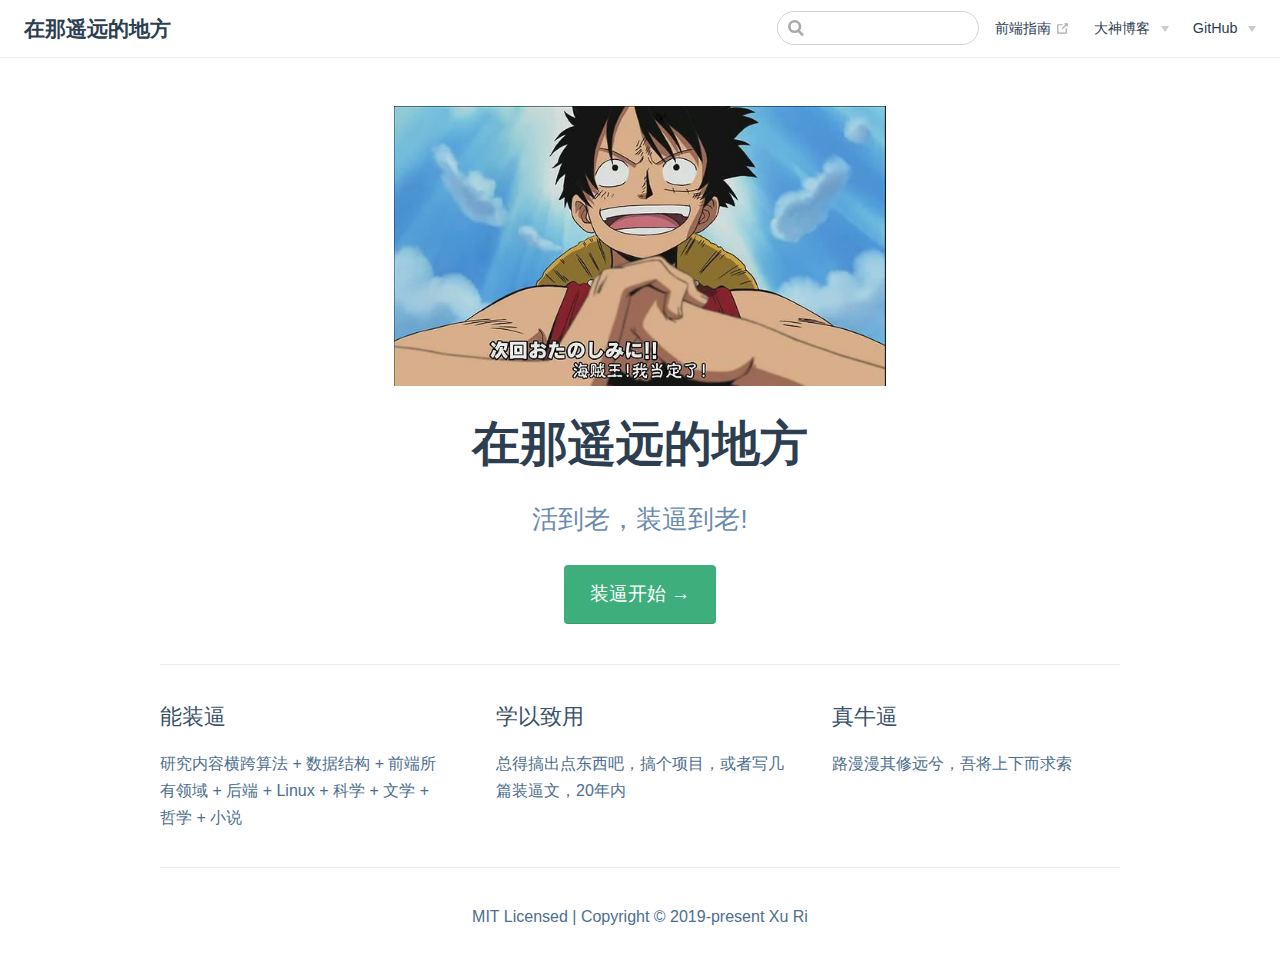
<file: index.html>
<!DOCTYPE html>
<html lang="en-US">
  <head>
    <meta charset="utf-8">
    <meta name="viewport" content="width=device-width,initial-scale=1">
    <title>在那遥远的地方</title>
    <meta name="generator" content="VuePress 1.5.4">
    <link rel="icon" href="/favicon.ico">
    <meta name="description" content="活到老，装逼到老!">
    <link rel="preload" href="/assets/css/0.styles.1087e3c5.css" as="style"><link rel="preload" href="/assets/js/app.21f1ab25.js" as="script"><link rel="preload" href="/assets/js/2.82f7e66c.js" as="script"><link rel="preload" href="/assets/js/5.523ab0cb.js" as="script"><link rel="prefetch" href="/assets/js/3.786621ea.js"><link rel="prefetch" href="/assets/js/4.d6989158.js"><link rel="prefetch" href="/assets/js/6.a55482f4.js"><link rel="prefetch" href="/assets/js/7.4b77c97a.js"><link rel="prefetch" href="/assets/js/8.355d37fe.js">
    <link rel="stylesheet" href="/assets/css/0.styles.1087e3c5.css">
  </head>
  <body>
    <div id="app" data-server-rendered="true"><div class="theme-container no-sidebar"><header class="navbar"><div class="sidebar-button"><svg xmlns="http://www.w3.org/2000/svg" aria-hidden="true" role="img" viewBox="0 0 448 512" class="icon"><path fill="currentColor" d="M436 124H12c-6.627 0-12-5.373-12-12V80c0-6.627 5.373-12 12-12h424c6.627 0 12 5.373 12 12v32c0 6.627-5.373 12-12 12zm0 160H12c-6.627 0-12-5.373-12-12v-32c0-6.627 5.373-12 12-12h424c6.627 0 12 5.373 12 12v32c0 6.627-5.373 12-12 12zm0 160H12c-6.627 0-12-5.373-12-12v-32c0-6.627 5.373-12 12-12h424c6.627 0 12 5.373 12 12v32c0 6.627-5.373 12-12 12z"></path></svg></div> <a href="/" aria-current="page" class="home-link router-link-exact-active router-link-active"><!----> <span class="site-name">在那遥远的地方</span></a> <div class="links"><div class="search-box"><input aria-label="Search" autocomplete="off" spellcheck="false" value=""> <!----></div> <nav class="nav-links can-hide"><div class="nav-item"><a href="https://github.com/icepy/Front-End-Develop-Guide" target="_blank" rel="noopener noreferrer" class="nav-link external">
  前端指南
  <svg xmlns="http://www.w3.org/2000/svg" aria-hidden="true" x="0px" y="0px" viewBox="0 0 100 100" width="15" height="15" class="icon outbound"><path fill="currentColor" d="M18.8,85.1h56l0,0c2.2,0,4-1.8,4-4v-32h-8v28h-48v-48h28v-8h-32l0,0c-2.2,0-4,1.8-4,4v56C14.8,83.3,16.6,85.1,18.8,85.1z"></path> <polygon fill="currentColor" points="45.7,48.7 51.3,54.3 77.2,28.5 77.2,37.2 85.2,37.2 85.2,14.9 62.8,14.9 62.8,22.9 71.5,22.9"></polygon></svg></a></div><div class="nav-item"><div class="dropdown-wrapper"><button type="button" aria-label="大神博客" class="dropdown-title"><span class="title">大神博客</span> <span class="arrow down"></span></button> <button type="button" aria-label="大神博客" class="mobile-dropdown-title"><span class="title">大神博客</span> <span class="arrow right"></span></button> <ul class="nav-dropdown" style="display:none;"><li class="dropdown-item"><!----> <a href="https://www.cnblogs.com/zhishaofei" target="_blank" rel="noopener noreferrer" class="nav-link external">
  飞哥
  <svg xmlns="http://www.w3.org/2000/svg" aria-hidden="true" x="0px" y="0px" viewBox="0 0 100 100" width="15" height="15" class="icon outbound"><path fill="currentColor" d="M18.8,85.1h56l0,0c2.2,0,4-1.8,4-4v-32h-8v28h-48v-48h28v-8h-32l0,0c-2.2,0-4,1.8-4,4v56C14.8,83.3,16.6,85.1,18.8,85.1z"></path> <polygon fill="currentColor" points="45.7,48.7 51.3,54.3 77.2,28.5 77.2,37.2 85.2,37.2 85.2,14.9 62.8,14.9 62.8,22.9 71.5,22.9"></polygon></svg></a></li><li class="dropdown-item"><!----> <a href="https://wangzongxu.github.io/" target="_blank" rel="noopener noreferrer" class="nav-link external">
  大师
  <svg xmlns="http://www.w3.org/2000/svg" aria-hidden="true" x="0px" y="0px" viewBox="0 0 100 100" width="15" height="15" class="icon outbound"><path fill="currentColor" d="M18.8,85.1h56l0,0c2.2,0,4-1.8,4-4v-32h-8v28h-48v-48h28v-8h-32l0,0c-2.2,0-4,1.8-4,4v56C14.8,83.3,16.6,85.1,18.8,85.1z"></path> <polygon fill="currentColor" points="45.7,48.7 51.3,54.3 77.2,28.5 77.2,37.2 85.2,37.2 85.2,14.9 62.8,14.9 62.8,22.9 71.5,22.9"></polygon></svg></a></li></ul></div></div><div class="nav-item"><div class="dropdown-wrapper"><button type="button" aria-label="GitHub" class="dropdown-title"><span class="title">GitHub</span> <span class="arrow down"></span></button> <button type="button" aria-label="GitHub" class="mobile-dropdown-title"><span class="title">GitHub</span> <span class="arrow right"></span></button> <ul class="nav-dropdown" style="display:none;"><li class="dropdown-item"><!----> <a href="https://github.com/arrtiy" target="_blank" rel="noopener noreferrer" class="nav-link external">
  GitHub地址
  <svg xmlns="http://www.w3.org/2000/svg" aria-hidden="true" x="0px" y="0px" viewBox="0 0 100 100" width="15" height="15" class="icon outbound"><path fill="currentColor" d="M18.8,85.1h56l0,0c2.2,0,4-1.8,4-4v-32h-8v28h-48v-48h28v-8h-32l0,0c-2.2,0-4,1.8-4,4v56C14.8,83.3,16.6,85.1,18.8,85.1z"></path> <polygon fill="currentColor" points="45.7,48.7 51.3,54.3 77.2,28.5 77.2,37.2 85.2,37.2 85.2,14.9 62.8,14.9 62.8,22.9 71.5,22.9"></polygon></svg></a></li><li class="dropdown-item"><!----> <a href="https://github.com/trekhleb/javascript-algorithms/blob/master/README.zh-CN.md" target="_blank" rel="noopener noreferrer" class="nav-link external">
  算法研究
  <svg xmlns="http://www.w3.org/2000/svg" aria-hidden="true" x="0px" y="0px" viewBox="0 0 100 100" width="15" height="15" class="icon outbound"><path fill="currentColor" d="M18.8,85.1h56l0,0c2.2,0,4-1.8,4-4v-32h-8v28h-48v-48h28v-8h-32l0,0c-2.2,0-4,1.8-4,4v56C14.8,83.3,16.6,85.1,18.8,85.1z"></path> <polygon fill="currentColor" points="45.7,48.7 51.3,54.3 77.2,28.5 77.2,37.2 85.2,37.2 85.2,14.9 62.8,14.9 62.8,22.9 71.5,22.9"></polygon></svg></a></li></ul></div></div> <!----></nav></div></header> <div class="sidebar-mask"></div> <aside class="sidebar"><nav class="nav-links"><div class="nav-item"><a href="https://github.com/icepy/Front-End-Develop-Guide" target="_blank" rel="noopener noreferrer" class="nav-link external">
  前端指南
  <svg xmlns="http://www.w3.org/2000/svg" aria-hidden="true" x="0px" y="0px" viewBox="0 0 100 100" width="15" height="15" class="icon outbound"><path fill="currentColor" d="M18.8,85.1h56l0,0c2.2,0,4-1.8,4-4v-32h-8v28h-48v-48h28v-8h-32l0,0c-2.2,0-4,1.8-4,4v56C14.8,83.3,16.6,85.1,18.8,85.1z"></path> <polygon fill="currentColor" points="45.7,48.7 51.3,54.3 77.2,28.5 77.2,37.2 85.2,37.2 85.2,14.9 62.8,14.9 62.8,22.9 71.5,22.9"></polygon></svg></a></div><div class="nav-item"><div class="dropdown-wrapper"><button type="button" aria-label="大神博客" class="dropdown-title"><span class="title">大神博客</span> <span class="arrow down"></span></button> <button type="button" aria-label="大神博客" class="mobile-dropdown-title"><span class="title">大神博客</span> <span class="arrow right"></span></button> <ul class="nav-dropdown" style="display:none;"><li class="dropdown-item"><!----> <a href="https://www.cnblogs.com/zhishaofei" target="_blank" rel="noopener noreferrer" class="nav-link external">
  飞哥
  <svg xmlns="http://www.w3.org/2000/svg" aria-hidden="true" x="0px" y="0px" viewBox="0 0 100 100" width="15" height="15" class="icon outbound"><path fill="currentColor" d="M18.8,85.1h56l0,0c2.2,0,4-1.8,4-4v-32h-8v28h-48v-48h28v-8h-32l0,0c-2.2,0-4,1.8-4,4v56C14.8,83.3,16.6,85.1,18.8,85.1z"></path> <polygon fill="currentColor" points="45.7,48.7 51.3,54.3 77.2,28.5 77.2,37.2 85.2,37.2 85.2,14.9 62.8,14.9 62.8,22.9 71.5,22.9"></polygon></svg></a></li><li class="dropdown-item"><!----> <a href="https://wangzongxu.github.io/" target="_blank" rel="noopener noreferrer" class="nav-link external">
  大师
  <svg xmlns="http://www.w3.org/2000/svg" aria-hidden="true" x="0px" y="0px" viewBox="0 0 100 100" width="15" height="15" class="icon outbound"><path fill="currentColor" d="M18.8,85.1h56l0,0c2.2,0,4-1.8,4-4v-32h-8v28h-48v-48h28v-8h-32l0,0c-2.2,0-4,1.8-4,4v56C14.8,83.3,16.6,85.1,18.8,85.1z"></path> <polygon fill="currentColor" points="45.7,48.7 51.3,54.3 77.2,28.5 77.2,37.2 85.2,37.2 85.2,14.9 62.8,14.9 62.8,22.9 71.5,22.9"></polygon></svg></a></li></ul></div></div><div class="nav-item"><div class="dropdown-wrapper"><button type="button" aria-label="GitHub" class="dropdown-title"><span class="title">GitHub</span> <span class="arrow down"></span></button> <button type="button" aria-label="GitHub" class="mobile-dropdown-title"><span class="title">GitHub</span> <span class="arrow right"></span></button> <ul class="nav-dropdown" style="display:none;"><li class="dropdown-item"><!----> <a href="https://github.com/arrtiy" target="_blank" rel="noopener noreferrer" class="nav-link external">
  GitHub地址
  <svg xmlns="http://www.w3.org/2000/svg" aria-hidden="true" x="0px" y="0px" viewBox="0 0 100 100" width="15" height="15" class="icon outbound"><path fill="currentColor" d="M18.8,85.1h56l0,0c2.2,0,4-1.8,4-4v-32h-8v28h-48v-48h28v-8h-32l0,0c-2.2,0-4,1.8-4,4v56C14.8,83.3,16.6,85.1,18.8,85.1z"></path> <polygon fill="currentColor" points="45.7,48.7 51.3,54.3 77.2,28.5 77.2,37.2 85.2,37.2 85.2,14.9 62.8,14.9 62.8,22.9 71.5,22.9"></polygon></svg></a></li><li class="dropdown-item"><!----> <a href="https://github.com/trekhleb/javascript-algorithms/blob/master/README.zh-CN.md" target="_blank" rel="noopener noreferrer" class="nav-link external">
  算法研究
  <svg xmlns="http://www.w3.org/2000/svg" aria-hidden="true" x="0px" y="0px" viewBox="0 0 100 100" width="15" height="15" class="icon outbound"><path fill="currentColor" d="M18.8,85.1h56l0,0c2.2,0,4-1.8,4-4v-32h-8v28h-48v-48h28v-8h-32l0,0c-2.2,0-4,1.8-4,4v56C14.8,83.3,16.6,85.1,18.8,85.1z"></path> <polygon fill="currentColor" points="45.7,48.7 51.3,54.3 77.2,28.5 77.2,37.2 85.2,37.2 85.2,14.9 62.8,14.9 62.8,22.9 71.5,22.9"></polygon></svg></a></li></ul></div></div> <!----></nav>  <ul class="sidebar-links"><li><a href="/" aria-current="page" class="active sidebar-link">首页</a></li><li><a href="/blog/f1.html" class="sidebar-link">T1</a></li><li><a href="/blog/f2.html" class="sidebar-link">T2</a></li></ul> </aside> <main aria-labelledby="main-title" class="home"><header class="hero"><img src="/logo.jpg" alt="hero"> <h1 id="main-title">
      在那遥远的地方
    </h1> <p class="description">
      活到老，装逼到老!
    </p> <p class="action"><a href="/blog/f1.html" class="nav-link action-button">
  装逼开始 →
</a></p></header> <div class="features"><div class="feature"><h2>能装逼</h2> <p>研究内容横跨算法 + 数据结构 + 前端所有领域 + 后端 + Linux + 科学 + 文学 + 哲学 + 小说</p></div><div class="feature"><h2>学以致用</h2> <p>总得搞出点东西吧，搞个项目，或者写几篇装逼文，20年内</p></div><div class="feature"><h2>真牛逼</h2> <p>路漫漫其修远兮，吾将上下而求索</p></div></div> <div class="theme-default-content custom content__default"></div> <div class="footer">
    MIT Licensed | Copyright © 2019-present Xu Ri
  </div></main></div><div class="global-ui"></div></div>
    <script src="/assets/js/app.21f1ab25.js" defer></script><script src="/assets/js/2.82f7e66c.js" defer></script><script src="/assets/js/5.523ab0cb.js" defer></script>
  </body>
</html>
</file>
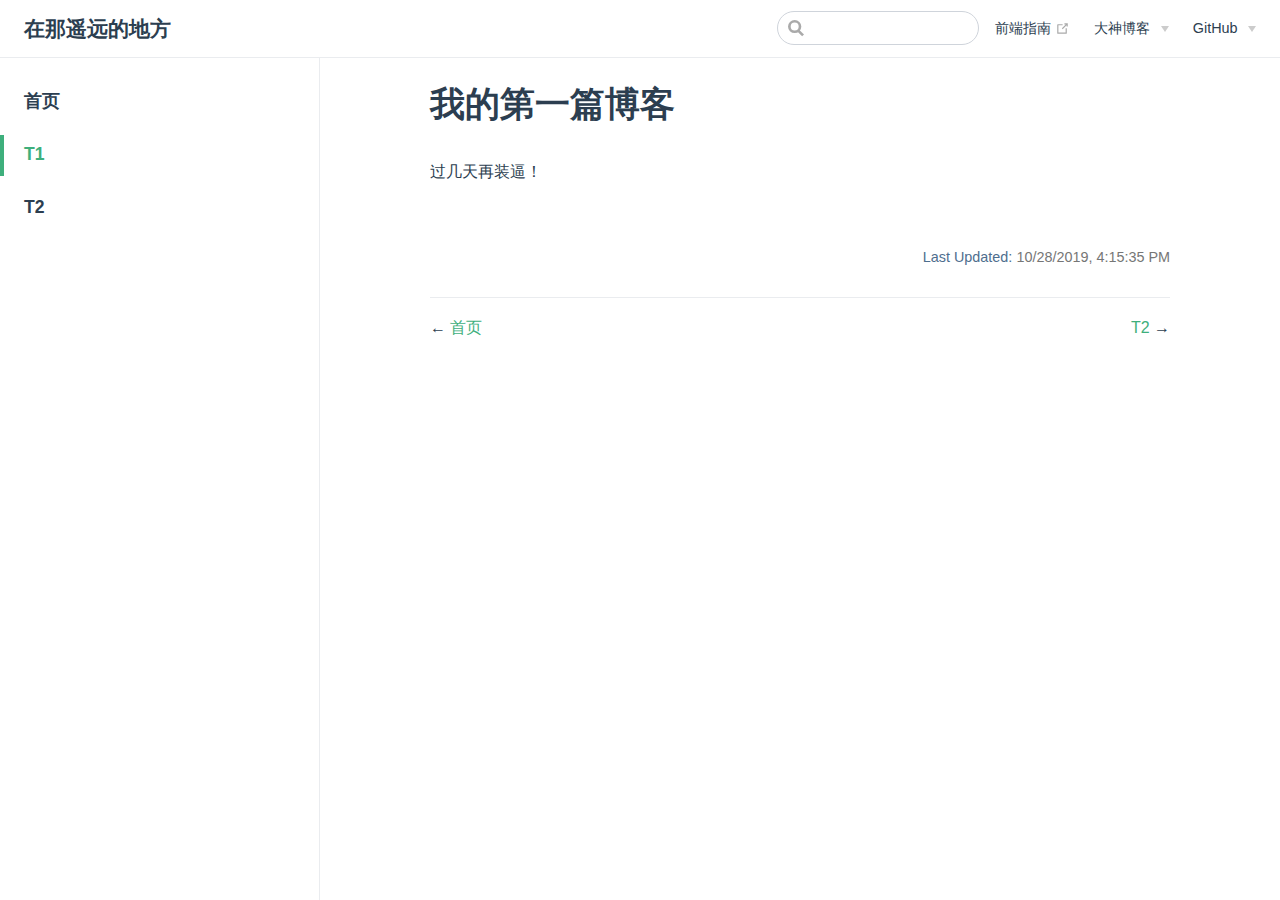
<file: blog/f1.html>
<!DOCTYPE html>
<html lang="en-US">
  <head>
    <meta charset="utf-8">
    <meta name="viewport" content="width=device-width,initial-scale=1">
    <title>我的第一篇博客 | 在那遥远的地方</title>
    <meta name="generator" content="VuePress 1.5.4">
    <link rel="icon" href="/favicon.ico">
    <meta name="description" content="活到老，装逼到老!">
    <link rel="preload" href="/assets/css/0.styles.1087e3c5.css" as="style"><link rel="preload" href="/assets/js/app.21f1ab25.js" as="script"><link rel="preload" href="/assets/js/2.82f7e66c.js" as="script"><link rel="preload" href="/assets/js/6.a55482f4.js" as="script"><link rel="prefetch" href="/assets/js/3.786621ea.js"><link rel="prefetch" href="/assets/js/4.d6989158.js"><link rel="prefetch" href="/assets/js/5.523ab0cb.js"><link rel="prefetch" href="/assets/js/7.4b77c97a.js"><link rel="prefetch" href="/assets/js/8.355d37fe.js">
    <link rel="stylesheet" href="/assets/css/0.styles.1087e3c5.css">
  </head>
  <body>
    <div id="app" data-server-rendered="true"><div class="theme-container"><header class="navbar"><div class="sidebar-button"><svg xmlns="http://www.w3.org/2000/svg" aria-hidden="true" role="img" viewBox="0 0 448 512" class="icon"><path fill="currentColor" d="M436 124H12c-6.627 0-12-5.373-12-12V80c0-6.627 5.373-12 12-12h424c6.627 0 12 5.373 12 12v32c0 6.627-5.373 12-12 12zm0 160H12c-6.627 0-12-5.373-12-12v-32c0-6.627 5.373-12 12-12h424c6.627 0 12 5.373 12 12v32c0 6.627-5.373 12-12 12zm0 160H12c-6.627 0-12-5.373-12-12v-32c0-6.627 5.373-12 12-12h424c6.627 0 12 5.373 12 12v32c0 6.627-5.373 12-12 12z"></path></svg></div> <a href="/" class="home-link router-link-active"><!----> <span class="site-name">在那遥远的地方</span></a> <div class="links"><div class="search-box"><input aria-label="Search" autocomplete="off" spellcheck="false" value=""> <!----></div> <nav class="nav-links can-hide"><div class="nav-item"><a href="https://github.com/icepy/Front-End-Develop-Guide" target="_blank" rel="noopener noreferrer" class="nav-link external">
  前端指南
  <svg xmlns="http://www.w3.org/2000/svg" aria-hidden="true" x="0px" y="0px" viewBox="0 0 100 100" width="15" height="15" class="icon outbound"><path fill="currentColor" d="M18.8,85.1h56l0,0c2.2,0,4-1.8,4-4v-32h-8v28h-48v-48h28v-8h-32l0,0c-2.2,0-4,1.8-4,4v56C14.8,83.3,16.6,85.1,18.8,85.1z"></path> <polygon fill="currentColor" points="45.7,48.7 51.3,54.3 77.2,28.5 77.2,37.2 85.2,37.2 85.2,14.9 62.8,14.9 62.8,22.9 71.5,22.9"></polygon></svg></a></div><div class="nav-item"><div class="dropdown-wrapper"><button type="button" aria-label="大神博客" class="dropdown-title"><span class="title">大神博客</span> <span class="arrow down"></span></button> <button type="button" aria-label="大神博客" class="mobile-dropdown-title"><span class="title">大神博客</span> <span class="arrow right"></span></button> <ul class="nav-dropdown" style="display:none;"><li class="dropdown-item"><!----> <a href="https://www.cnblogs.com/zhishaofei" target="_blank" rel="noopener noreferrer" class="nav-link external">
  飞哥
  <svg xmlns="http://www.w3.org/2000/svg" aria-hidden="true" x="0px" y="0px" viewBox="0 0 100 100" width="15" height="15" class="icon outbound"><path fill="currentColor" d="M18.8,85.1h56l0,0c2.2,0,4-1.8,4-4v-32h-8v28h-48v-48h28v-8h-32l0,0c-2.2,0-4,1.8-4,4v56C14.8,83.3,16.6,85.1,18.8,85.1z"></path> <polygon fill="currentColor" points="45.7,48.7 51.3,54.3 77.2,28.5 77.2,37.2 85.2,37.2 85.2,14.9 62.8,14.9 62.8,22.9 71.5,22.9"></polygon></svg></a></li><li class="dropdown-item"><!----> <a href="https://wangzongxu.github.io/" target="_blank" rel="noopener noreferrer" class="nav-link external">
  大师
  <svg xmlns="http://www.w3.org/2000/svg" aria-hidden="true" x="0px" y="0px" viewBox="0 0 100 100" width="15" height="15" class="icon outbound"><path fill="currentColor" d="M18.8,85.1h56l0,0c2.2,0,4-1.8,4-4v-32h-8v28h-48v-48h28v-8h-32l0,0c-2.2,0-4,1.8-4,4v56C14.8,83.3,16.6,85.1,18.8,85.1z"></path> <polygon fill="currentColor" points="45.7,48.7 51.3,54.3 77.2,28.5 77.2,37.2 85.2,37.2 85.2,14.9 62.8,14.9 62.8,22.9 71.5,22.9"></polygon></svg></a></li></ul></div></div><div class="nav-item"><div class="dropdown-wrapper"><button type="button" aria-label="GitHub" class="dropdown-title"><span class="title">GitHub</span> <span class="arrow down"></span></button> <button type="button" aria-label="GitHub" class="mobile-dropdown-title"><span class="title">GitHub</span> <span class="arrow right"></span></button> <ul class="nav-dropdown" style="display:none;"><li class="dropdown-item"><!----> <a href="https://github.com/arrtiy" target="_blank" rel="noopener noreferrer" class="nav-link external">
  GitHub地址
  <svg xmlns="http://www.w3.org/2000/svg" aria-hidden="true" x="0px" y="0px" viewBox="0 0 100 100" width="15" height="15" class="icon outbound"><path fill="currentColor" d="M18.8,85.1h56l0,0c2.2,0,4-1.8,4-4v-32h-8v28h-48v-48h28v-8h-32l0,0c-2.2,0-4,1.8-4,4v56C14.8,83.3,16.6,85.1,18.8,85.1z"></path> <polygon fill="currentColor" points="45.7,48.7 51.3,54.3 77.2,28.5 77.2,37.2 85.2,37.2 85.2,14.9 62.8,14.9 62.8,22.9 71.5,22.9"></polygon></svg></a></li><li class="dropdown-item"><!----> <a href="https://github.com/trekhleb/javascript-algorithms/blob/master/README.zh-CN.md" target="_blank" rel="noopener noreferrer" class="nav-link external">
  算法研究
  <svg xmlns="http://www.w3.org/2000/svg" aria-hidden="true" x="0px" y="0px" viewBox="0 0 100 100" width="15" height="15" class="icon outbound"><path fill="currentColor" d="M18.8,85.1h56l0,0c2.2,0,4-1.8,4-4v-32h-8v28h-48v-48h28v-8h-32l0,0c-2.2,0-4,1.8-4,4v56C14.8,83.3,16.6,85.1,18.8,85.1z"></path> <polygon fill="currentColor" points="45.7,48.7 51.3,54.3 77.2,28.5 77.2,37.2 85.2,37.2 85.2,14.9 62.8,14.9 62.8,22.9 71.5,22.9"></polygon></svg></a></li></ul></div></div> <!----></nav></div></header> <div class="sidebar-mask"></div> <aside class="sidebar"><nav class="nav-links"><div class="nav-item"><a href="https://github.com/icepy/Front-End-Develop-Guide" target="_blank" rel="noopener noreferrer" class="nav-link external">
  前端指南
  <svg xmlns="http://www.w3.org/2000/svg" aria-hidden="true" x="0px" y="0px" viewBox="0 0 100 100" width="15" height="15" class="icon outbound"><path fill="currentColor" d="M18.8,85.1h56l0,0c2.2,0,4-1.8,4-4v-32h-8v28h-48v-48h28v-8h-32l0,0c-2.2,0-4,1.8-4,4v56C14.8,83.3,16.6,85.1,18.8,85.1z"></path> <polygon fill="currentColor" points="45.7,48.7 51.3,54.3 77.2,28.5 77.2,37.2 85.2,37.2 85.2,14.9 62.8,14.9 62.8,22.9 71.5,22.9"></polygon></svg></a></div><div class="nav-item"><div class="dropdown-wrapper"><button type="button" aria-label="大神博客" class="dropdown-title"><span class="title">大神博客</span> <span class="arrow down"></span></button> <button type="button" aria-label="大神博客" class="mobile-dropdown-title"><span class="title">大神博客</span> <span class="arrow right"></span></button> <ul class="nav-dropdown" style="display:none;"><li class="dropdown-item"><!----> <a href="https://www.cnblogs.com/zhishaofei" target="_blank" rel="noopener noreferrer" class="nav-link external">
  飞哥
  <svg xmlns="http://www.w3.org/2000/svg" aria-hidden="true" x="0px" y="0px" viewBox="0 0 100 100" width="15" height="15" class="icon outbound"><path fill="currentColor" d="M18.8,85.1h56l0,0c2.2,0,4-1.8,4-4v-32h-8v28h-48v-48h28v-8h-32l0,0c-2.2,0-4,1.8-4,4v56C14.8,83.3,16.6,85.1,18.8,85.1z"></path> <polygon fill="currentColor" points="45.7,48.7 51.3,54.3 77.2,28.5 77.2,37.2 85.2,37.2 85.2,14.9 62.8,14.9 62.8,22.9 71.5,22.9"></polygon></svg></a></li><li class="dropdown-item"><!----> <a href="https://wangzongxu.github.io/" target="_blank" rel="noopener noreferrer" class="nav-link external">
  大师
  <svg xmlns="http://www.w3.org/2000/svg" aria-hidden="true" x="0px" y="0px" viewBox="0 0 100 100" width="15" height="15" class="icon outbound"><path fill="currentColor" d="M18.8,85.1h56l0,0c2.2,0,4-1.8,4-4v-32h-8v28h-48v-48h28v-8h-32l0,0c-2.2,0-4,1.8-4,4v56C14.8,83.3,16.6,85.1,18.8,85.1z"></path> <polygon fill="currentColor" points="45.7,48.7 51.3,54.3 77.2,28.5 77.2,37.2 85.2,37.2 85.2,14.9 62.8,14.9 62.8,22.9 71.5,22.9"></polygon></svg></a></li></ul></div></div><div class="nav-item"><div class="dropdown-wrapper"><button type="button" aria-label="GitHub" class="dropdown-title"><span class="title">GitHub</span> <span class="arrow down"></span></button> <button type="button" aria-label="GitHub" class="mobile-dropdown-title"><span class="title">GitHub</span> <span class="arrow right"></span></button> <ul class="nav-dropdown" style="display:none;"><li class="dropdown-item"><!----> <a href="https://github.com/arrtiy" target="_blank" rel="noopener noreferrer" class="nav-link external">
  GitHub地址
  <svg xmlns="http://www.w3.org/2000/svg" aria-hidden="true" x="0px" y="0px" viewBox="0 0 100 100" width="15" height="15" class="icon outbound"><path fill="currentColor" d="M18.8,85.1h56l0,0c2.2,0,4-1.8,4-4v-32h-8v28h-48v-48h28v-8h-32l0,0c-2.2,0-4,1.8-4,4v56C14.8,83.3,16.6,85.1,18.8,85.1z"></path> <polygon fill="currentColor" points="45.7,48.7 51.3,54.3 77.2,28.5 77.2,37.2 85.2,37.2 85.2,14.9 62.8,14.9 62.8,22.9 71.5,22.9"></polygon></svg></a></li><li class="dropdown-item"><!----> <a href="https://github.com/trekhleb/javascript-algorithms/blob/master/README.zh-CN.md" target="_blank" rel="noopener noreferrer" class="nav-link external">
  算法研究
  <svg xmlns="http://www.w3.org/2000/svg" aria-hidden="true" x="0px" y="0px" viewBox="0 0 100 100" width="15" height="15" class="icon outbound"><path fill="currentColor" d="M18.8,85.1h56l0,0c2.2,0,4-1.8,4-4v-32h-8v28h-48v-48h28v-8h-32l0,0c-2.2,0-4,1.8-4,4v56C14.8,83.3,16.6,85.1,18.8,85.1z"></path> <polygon fill="currentColor" points="45.7,48.7 51.3,54.3 77.2,28.5 77.2,37.2 85.2,37.2 85.2,14.9 62.8,14.9 62.8,22.9 71.5,22.9"></polygon></svg></a></li></ul></div></div> <!----></nav>  <ul class="sidebar-links"><li><a href="/" aria-current="page" class="sidebar-link">首页</a></li><li><a href="/blog/f1.html" aria-current="page" class="active sidebar-link">T1</a></li><li><a href="/blog/f2.html" class="sidebar-link">T2</a></li></ul> </aside> <main class="page"> <div class="theme-default-content content__default"><h1 id="我的第一篇博客"><a href="#我的第一篇博客" class="header-anchor">#</a> 我的第一篇博客</h1> <p>过几天再装逼！</p></div> <footer class="page-edit"><!----> <div class="last-updated"><span class="prefix">Last Updated:</span> <span class="time">10/28/2019, 4:15:35 PM</span></div></footer> <div class="page-nav"><p class="inner"><span class="prev">
      ←
      <a href="/" class="prev router-link-active">
        首页
      </a></span> <span class="next"><a href="/blog/f2.html">
        T2
      </a>
      →
    </span></p></div> </main></div><div class="global-ui"></div></div>
    <script src="/assets/js/app.21f1ab25.js" defer></script><script src="/assets/js/2.82f7e66c.js" defer></script><script src="/assets/js/6.a55482f4.js" defer></script>
  </body>
</html>
</file>
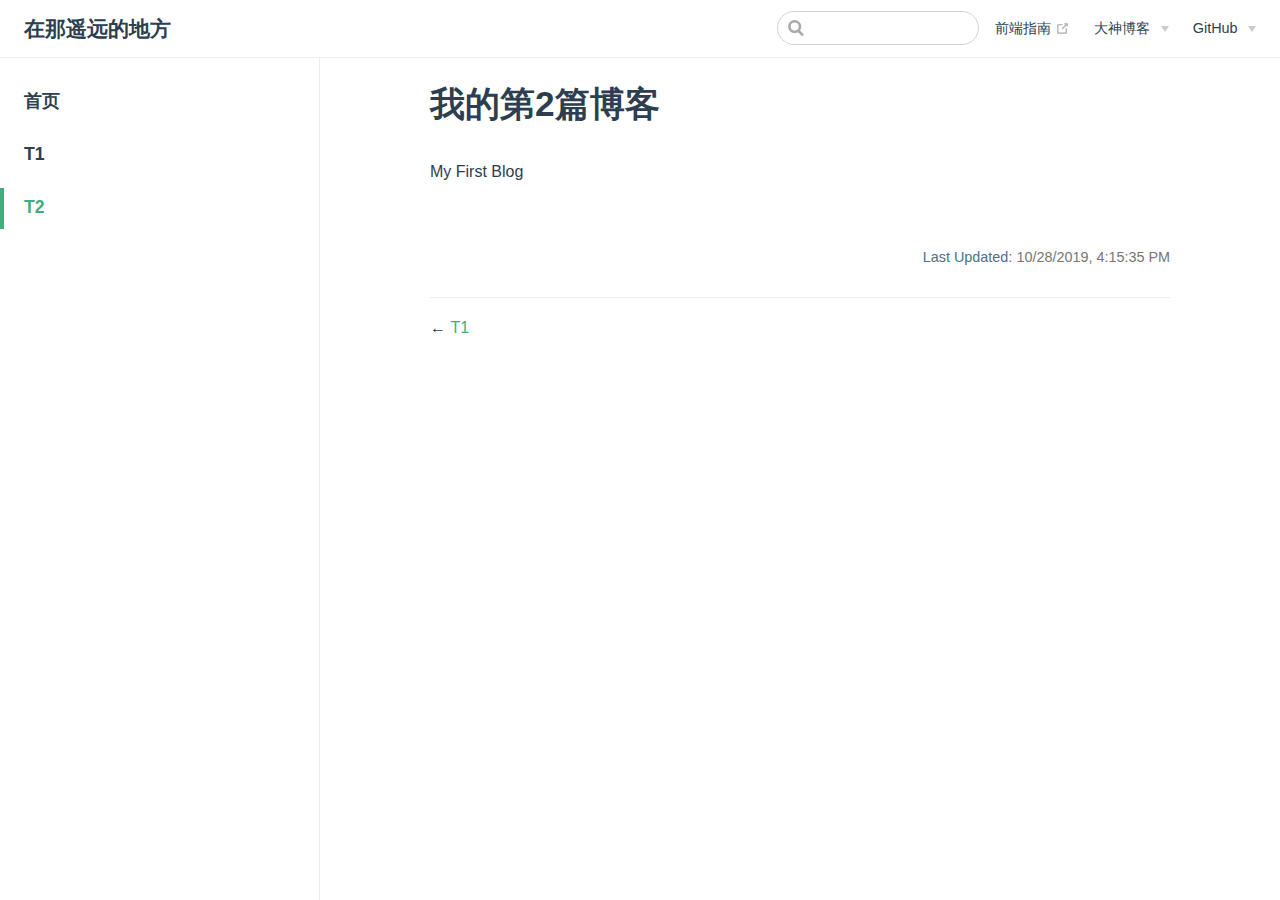
<file: blog/f2.html>
<!DOCTYPE html>
<html lang="en-US">
  <head>
    <meta charset="utf-8">
    <meta name="viewport" content="width=device-width,initial-scale=1">
    <title>我的第2篇博客 | 在那遥远的地方</title>
    <meta name="generator" content="VuePress 1.5.4">
    <link rel="icon" href="/favicon.ico">
    <meta name="description" content="活到老，装逼到老!">
    <link rel="preload" href="/assets/css/0.styles.1087e3c5.css" as="style"><link rel="preload" href="/assets/js/app.21f1ab25.js" as="script"><link rel="preload" href="/assets/js/2.82f7e66c.js" as="script"><link rel="preload" href="/assets/js/7.4b77c97a.js" as="script"><link rel="prefetch" href="/assets/js/3.786621ea.js"><link rel="prefetch" href="/assets/js/4.d6989158.js"><link rel="prefetch" href="/assets/js/5.523ab0cb.js"><link rel="prefetch" href="/assets/js/6.a55482f4.js"><link rel="prefetch" href="/assets/js/8.355d37fe.js">
    <link rel="stylesheet" href="/assets/css/0.styles.1087e3c5.css">
  </head>
  <body>
    <div id="app" data-server-rendered="true"><div class="theme-container"><header class="navbar"><div class="sidebar-button"><svg xmlns="http://www.w3.org/2000/svg" aria-hidden="true" role="img" viewBox="0 0 448 512" class="icon"><path fill="currentColor" d="M436 124H12c-6.627 0-12-5.373-12-12V80c0-6.627 5.373-12 12-12h424c6.627 0 12 5.373 12 12v32c0 6.627-5.373 12-12 12zm0 160H12c-6.627 0-12-5.373-12-12v-32c0-6.627 5.373-12 12-12h424c6.627 0 12 5.373 12 12v32c0 6.627-5.373 12-12 12zm0 160H12c-6.627 0-12-5.373-12-12v-32c0-6.627 5.373-12 12-12h424c6.627 0 12 5.373 12 12v32c0 6.627-5.373 12-12 12z"></path></svg></div> <a href="/" class="home-link router-link-active"><!----> <span class="site-name">在那遥远的地方</span></a> <div class="links"><div class="search-box"><input aria-label="Search" autocomplete="off" spellcheck="false" value=""> <!----></div> <nav class="nav-links can-hide"><div class="nav-item"><a href="https://github.com/icepy/Front-End-Develop-Guide" target="_blank" rel="noopener noreferrer" class="nav-link external">
  前端指南
  <svg xmlns="http://www.w3.org/2000/svg" aria-hidden="true" x="0px" y="0px" viewBox="0 0 100 100" width="15" height="15" class="icon outbound"><path fill="currentColor" d="M18.8,85.1h56l0,0c2.2,0,4-1.8,4-4v-32h-8v28h-48v-48h28v-8h-32l0,0c-2.2,0-4,1.8-4,4v56C14.8,83.3,16.6,85.1,18.8,85.1z"></path> <polygon fill="currentColor" points="45.7,48.7 51.3,54.3 77.2,28.5 77.2,37.2 85.2,37.2 85.2,14.9 62.8,14.9 62.8,22.9 71.5,22.9"></polygon></svg></a></div><div class="nav-item"><div class="dropdown-wrapper"><button type="button" aria-label="大神博客" class="dropdown-title"><span class="title">大神博客</span> <span class="arrow down"></span></button> <button type="button" aria-label="大神博客" class="mobile-dropdown-title"><span class="title">大神博客</span> <span class="arrow right"></span></button> <ul class="nav-dropdown" style="display:none;"><li class="dropdown-item"><!----> <a href="https://www.cnblogs.com/zhishaofei" target="_blank" rel="noopener noreferrer" class="nav-link external">
  飞哥
  <svg xmlns="http://www.w3.org/2000/svg" aria-hidden="true" x="0px" y="0px" viewBox="0 0 100 100" width="15" height="15" class="icon outbound"><path fill="currentColor" d="M18.8,85.1h56l0,0c2.2,0,4-1.8,4-4v-32h-8v28h-48v-48h28v-8h-32l0,0c-2.2,0-4,1.8-4,4v56C14.8,83.3,16.6,85.1,18.8,85.1z"></path> <polygon fill="currentColor" points="45.7,48.7 51.3,54.3 77.2,28.5 77.2,37.2 85.2,37.2 85.2,14.9 62.8,14.9 62.8,22.9 71.5,22.9"></polygon></svg></a></li><li class="dropdown-item"><!----> <a href="https://wangzongxu.github.io/" target="_blank" rel="noopener noreferrer" class="nav-link external">
  大师
  <svg xmlns="http://www.w3.org/2000/svg" aria-hidden="true" x="0px" y="0px" viewBox="0 0 100 100" width="15" height="15" class="icon outbound"><path fill="currentColor" d="M18.8,85.1h56l0,0c2.2,0,4-1.8,4-4v-32h-8v28h-48v-48h28v-8h-32l0,0c-2.2,0-4,1.8-4,4v56C14.8,83.3,16.6,85.1,18.8,85.1z"></path> <polygon fill="currentColor" points="45.7,48.7 51.3,54.3 77.2,28.5 77.2,37.2 85.2,37.2 85.2,14.9 62.8,14.9 62.8,22.9 71.5,22.9"></polygon></svg></a></li></ul></div></div><div class="nav-item"><div class="dropdown-wrapper"><button type="button" aria-label="GitHub" class="dropdown-title"><span class="title">GitHub</span> <span class="arrow down"></span></button> <button type="button" aria-label="GitHub" class="mobile-dropdown-title"><span class="title">GitHub</span> <span class="arrow right"></span></button> <ul class="nav-dropdown" style="display:none;"><li class="dropdown-item"><!----> <a href="https://github.com/arrtiy" target="_blank" rel="noopener noreferrer" class="nav-link external">
  GitHub地址
  <svg xmlns="http://www.w3.org/2000/svg" aria-hidden="true" x="0px" y="0px" viewBox="0 0 100 100" width="15" height="15" class="icon outbound"><path fill="currentColor" d="M18.8,85.1h56l0,0c2.2,0,4-1.8,4-4v-32h-8v28h-48v-48h28v-8h-32l0,0c-2.2,0-4,1.8-4,4v56C14.8,83.3,16.6,85.1,18.8,85.1z"></path> <polygon fill="currentColor" points="45.7,48.7 51.3,54.3 77.2,28.5 77.2,37.2 85.2,37.2 85.2,14.9 62.8,14.9 62.8,22.9 71.5,22.9"></polygon></svg></a></li><li class="dropdown-item"><!----> <a href="https://github.com/trekhleb/javascript-algorithms/blob/master/README.zh-CN.md" target="_blank" rel="noopener noreferrer" class="nav-link external">
  算法研究
  <svg xmlns="http://www.w3.org/2000/svg" aria-hidden="true" x="0px" y="0px" viewBox="0 0 100 100" width="15" height="15" class="icon outbound"><path fill="currentColor" d="M18.8,85.1h56l0,0c2.2,0,4-1.8,4-4v-32h-8v28h-48v-48h28v-8h-32l0,0c-2.2,0-4,1.8-4,4v56C14.8,83.3,16.6,85.1,18.8,85.1z"></path> <polygon fill="currentColor" points="45.7,48.7 51.3,54.3 77.2,28.5 77.2,37.2 85.2,37.2 85.2,14.9 62.8,14.9 62.8,22.9 71.5,22.9"></polygon></svg></a></li></ul></div></div> <!----></nav></div></header> <div class="sidebar-mask"></div> <aside class="sidebar"><nav class="nav-links"><div class="nav-item"><a href="https://github.com/icepy/Front-End-Develop-Guide" target="_blank" rel="noopener noreferrer" class="nav-link external">
  前端指南
  <svg xmlns="http://www.w3.org/2000/svg" aria-hidden="true" x="0px" y="0px" viewBox="0 0 100 100" width="15" height="15" class="icon outbound"><path fill="currentColor" d="M18.8,85.1h56l0,0c2.2,0,4-1.8,4-4v-32h-8v28h-48v-48h28v-8h-32l0,0c-2.2,0-4,1.8-4,4v56C14.8,83.3,16.6,85.1,18.8,85.1z"></path> <polygon fill="currentColor" points="45.7,48.7 51.3,54.3 77.2,28.5 77.2,37.2 85.2,37.2 85.2,14.9 62.8,14.9 62.8,22.9 71.5,22.9"></polygon></svg></a></div><div class="nav-item"><div class="dropdown-wrapper"><button type="button" aria-label="大神博客" class="dropdown-title"><span class="title">大神博客</span> <span class="arrow down"></span></button> <button type="button" aria-label="大神博客" class="mobile-dropdown-title"><span class="title">大神博客</span> <span class="arrow right"></span></button> <ul class="nav-dropdown" style="display:none;"><li class="dropdown-item"><!----> <a href="https://www.cnblogs.com/zhishaofei" target="_blank" rel="noopener noreferrer" class="nav-link external">
  飞哥
  <svg xmlns="http://www.w3.org/2000/svg" aria-hidden="true" x="0px" y="0px" viewBox="0 0 100 100" width="15" height="15" class="icon outbound"><path fill="currentColor" d="M18.8,85.1h56l0,0c2.2,0,4-1.8,4-4v-32h-8v28h-48v-48h28v-8h-32l0,0c-2.2,0-4,1.8-4,4v56C14.8,83.3,16.6,85.1,18.8,85.1z"></path> <polygon fill="currentColor" points="45.7,48.7 51.3,54.3 77.2,28.5 77.2,37.2 85.2,37.2 85.2,14.9 62.8,14.9 62.8,22.9 71.5,22.9"></polygon></svg></a></li><li class="dropdown-item"><!----> <a href="https://wangzongxu.github.io/" target="_blank" rel="noopener noreferrer" class="nav-link external">
  大师
  <svg xmlns="http://www.w3.org/2000/svg" aria-hidden="true" x="0px" y="0px" viewBox="0 0 100 100" width="15" height="15" class="icon outbound"><path fill="currentColor" d="M18.8,85.1h56l0,0c2.2,0,4-1.8,4-4v-32h-8v28h-48v-48h28v-8h-32l0,0c-2.2,0-4,1.8-4,4v56C14.8,83.3,16.6,85.1,18.8,85.1z"></path> <polygon fill="currentColor" points="45.7,48.7 51.3,54.3 77.2,28.5 77.2,37.2 85.2,37.2 85.2,14.9 62.8,14.9 62.8,22.9 71.5,22.9"></polygon></svg></a></li></ul></div></div><div class="nav-item"><div class="dropdown-wrapper"><button type="button" aria-label="GitHub" class="dropdown-title"><span class="title">GitHub</span> <span class="arrow down"></span></button> <button type="button" aria-label="GitHub" class="mobile-dropdown-title"><span class="title">GitHub</span> <span class="arrow right"></span></button> <ul class="nav-dropdown" style="display:none;"><li class="dropdown-item"><!----> <a href="https://github.com/arrtiy" target="_blank" rel="noopener noreferrer" class="nav-link external">
  GitHub地址
  <svg xmlns="http://www.w3.org/2000/svg" aria-hidden="true" x="0px" y="0px" viewBox="0 0 100 100" width="15" height="15" class="icon outbound"><path fill="currentColor" d="M18.8,85.1h56l0,0c2.2,0,4-1.8,4-4v-32h-8v28h-48v-48h28v-8h-32l0,0c-2.2,0-4,1.8-4,4v56C14.8,83.3,16.6,85.1,18.8,85.1z"></path> <polygon fill="currentColor" points="45.7,48.7 51.3,54.3 77.2,28.5 77.2,37.2 85.2,37.2 85.2,14.9 62.8,14.9 62.8,22.9 71.5,22.9"></polygon></svg></a></li><li class="dropdown-item"><!----> <a href="https://github.com/trekhleb/javascript-algorithms/blob/master/README.zh-CN.md" target="_blank" rel="noopener noreferrer" class="nav-link external">
  算法研究
  <svg xmlns="http://www.w3.org/2000/svg" aria-hidden="true" x="0px" y="0px" viewBox="0 0 100 100" width="15" height="15" class="icon outbound"><path fill="currentColor" d="M18.8,85.1h56l0,0c2.2,0,4-1.8,4-4v-32h-8v28h-48v-48h28v-8h-32l0,0c-2.2,0-4,1.8-4,4v56C14.8,83.3,16.6,85.1,18.8,85.1z"></path> <polygon fill="currentColor" points="45.7,48.7 51.3,54.3 77.2,28.5 77.2,37.2 85.2,37.2 85.2,14.9 62.8,14.9 62.8,22.9 71.5,22.9"></polygon></svg></a></li></ul></div></div> <!----></nav>  <ul class="sidebar-links"><li><a href="/" aria-current="page" class="sidebar-link">首页</a></li><li><a href="/blog/f1.html" class="sidebar-link">T1</a></li><li><a href="/blog/f2.html" aria-current="page" class="active sidebar-link">T2</a></li></ul> </aside> <main class="page"> <div class="theme-default-content content__default"><h1 id="我的第2篇博客"><a href="#我的第2篇博客" class="header-anchor">#</a> 我的第2篇博客</h1> <p>My First Blog</p></div> <footer class="page-edit"><!----> <div class="last-updated"><span class="prefix">Last Updated:</span> <span class="time">10/28/2019, 4:15:35 PM</span></div></footer> <div class="page-nav"><p class="inner"><span class="prev">
      ←
      <a href="/blog/f1.html" class="prev">
        T1
      </a></span> <!----></p></div> </main></div><div class="global-ui"></div></div>
    <script src="/assets/js/app.21f1ab25.js" defer></script><script src="/assets/js/2.82f7e66c.js" defer></script><script src="/assets/js/7.4b77c97a.js" defer></script>
  </body>
</html>
</file>
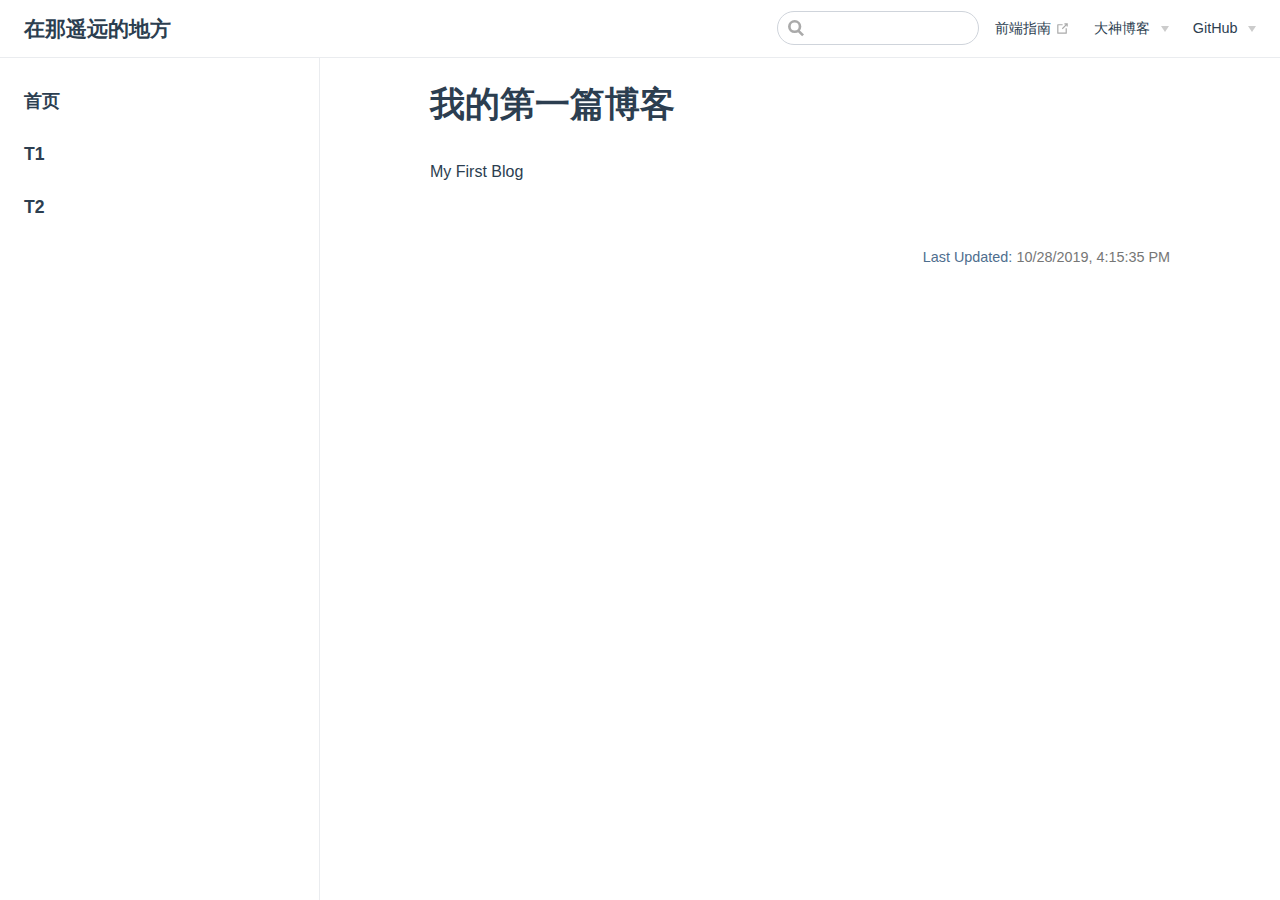
<file: blog/f3.html>
<!DOCTYPE html>
<html lang="en-US">
  <head>
    <meta charset="utf-8">
    <meta name="viewport" content="width=device-width,initial-scale=1">
    <title>我的第一篇博客 | 在那遥远的地方</title>
    <meta name="generator" content="VuePress 1.5.4">
    <link rel="icon" href="/favicon.ico">
    <meta name="description" content="活到老，装逼到老!">
    <link rel="preload" href="/assets/css/0.styles.1087e3c5.css" as="style"><link rel="preload" href="/assets/js/app.21f1ab25.js" as="script"><link rel="preload" href="/assets/js/2.82f7e66c.js" as="script"><link rel="preload" href="/assets/js/8.355d37fe.js" as="script"><link rel="prefetch" href="/assets/js/3.786621ea.js"><link rel="prefetch" href="/assets/js/4.d6989158.js"><link rel="prefetch" href="/assets/js/5.523ab0cb.js"><link rel="prefetch" href="/assets/js/6.a55482f4.js"><link rel="prefetch" href="/assets/js/7.4b77c97a.js">
    <link rel="stylesheet" href="/assets/css/0.styles.1087e3c5.css">
  </head>
  <body>
    <div id="app" data-server-rendered="true"><div class="theme-container"><header class="navbar"><div class="sidebar-button"><svg xmlns="http://www.w3.org/2000/svg" aria-hidden="true" role="img" viewBox="0 0 448 512" class="icon"><path fill="currentColor" d="M436 124H12c-6.627 0-12-5.373-12-12V80c0-6.627 5.373-12 12-12h424c6.627 0 12 5.373 12 12v32c0 6.627-5.373 12-12 12zm0 160H12c-6.627 0-12-5.373-12-12v-32c0-6.627 5.373-12 12-12h424c6.627 0 12 5.373 12 12v32c0 6.627-5.373 12-12 12zm0 160H12c-6.627 0-12-5.373-12-12v-32c0-6.627 5.373-12 12-12h424c6.627 0 12 5.373 12 12v32c0 6.627-5.373 12-12 12z"></path></svg></div> <a href="/" class="home-link router-link-active"><!----> <span class="site-name">在那遥远的地方</span></a> <div class="links"><div class="search-box"><input aria-label="Search" autocomplete="off" spellcheck="false" value=""> <!----></div> <nav class="nav-links can-hide"><div class="nav-item"><a href="https://github.com/icepy/Front-End-Develop-Guide" target="_blank" rel="noopener noreferrer" class="nav-link external">
  前端指南
  <svg xmlns="http://www.w3.org/2000/svg" aria-hidden="true" x="0px" y="0px" viewBox="0 0 100 100" width="15" height="15" class="icon outbound"><path fill="currentColor" d="M18.8,85.1h56l0,0c2.2,0,4-1.8,4-4v-32h-8v28h-48v-48h28v-8h-32l0,0c-2.2,0-4,1.8-4,4v56C14.8,83.3,16.6,85.1,18.8,85.1z"></path> <polygon fill="currentColor" points="45.7,48.7 51.3,54.3 77.2,28.5 77.2,37.2 85.2,37.2 85.2,14.9 62.8,14.9 62.8,22.9 71.5,22.9"></polygon></svg></a></div><div class="nav-item"><div class="dropdown-wrapper"><button type="button" aria-label="大神博客" class="dropdown-title"><span class="title">大神博客</span> <span class="arrow down"></span></button> <button type="button" aria-label="大神博客" class="mobile-dropdown-title"><span class="title">大神博客</span> <span class="arrow right"></span></button> <ul class="nav-dropdown" style="display:none;"><li class="dropdown-item"><!----> <a href="https://www.cnblogs.com/zhishaofei" target="_blank" rel="noopener noreferrer" class="nav-link external">
  飞哥
  <svg xmlns="http://www.w3.org/2000/svg" aria-hidden="true" x="0px" y="0px" viewBox="0 0 100 100" width="15" height="15" class="icon outbound"><path fill="currentColor" d="M18.8,85.1h56l0,0c2.2,0,4-1.8,4-4v-32h-8v28h-48v-48h28v-8h-32l0,0c-2.2,0-4,1.8-4,4v56C14.8,83.3,16.6,85.1,18.8,85.1z"></path> <polygon fill="currentColor" points="45.7,48.7 51.3,54.3 77.2,28.5 77.2,37.2 85.2,37.2 85.2,14.9 62.8,14.9 62.8,22.9 71.5,22.9"></polygon></svg></a></li><li class="dropdown-item"><!----> <a href="https://wangzongxu.github.io/" target="_blank" rel="noopener noreferrer" class="nav-link external">
  大师
  <svg xmlns="http://www.w3.org/2000/svg" aria-hidden="true" x="0px" y="0px" viewBox="0 0 100 100" width="15" height="15" class="icon outbound"><path fill="currentColor" d="M18.8,85.1h56l0,0c2.2,0,4-1.8,4-4v-32h-8v28h-48v-48h28v-8h-32l0,0c-2.2,0-4,1.8-4,4v56C14.8,83.3,16.6,85.1,18.8,85.1z"></path> <polygon fill="currentColor" points="45.7,48.7 51.3,54.3 77.2,28.5 77.2,37.2 85.2,37.2 85.2,14.9 62.8,14.9 62.8,22.9 71.5,22.9"></polygon></svg></a></li></ul></div></div><div class="nav-item"><div class="dropdown-wrapper"><button type="button" aria-label="GitHub" class="dropdown-title"><span class="title">GitHub</span> <span class="arrow down"></span></button> <button type="button" aria-label="GitHub" class="mobile-dropdown-title"><span class="title">GitHub</span> <span class="arrow right"></span></button> <ul class="nav-dropdown" style="display:none;"><li class="dropdown-item"><!----> <a href="https://github.com/arrtiy" target="_blank" rel="noopener noreferrer" class="nav-link external">
  GitHub地址
  <svg xmlns="http://www.w3.org/2000/svg" aria-hidden="true" x="0px" y="0px" viewBox="0 0 100 100" width="15" height="15" class="icon outbound"><path fill="currentColor" d="M18.8,85.1h56l0,0c2.2,0,4-1.8,4-4v-32h-8v28h-48v-48h28v-8h-32l0,0c-2.2,0-4,1.8-4,4v56C14.8,83.3,16.6,85.1,18.8,85.1z"></path> <polygon fill="currentColor" points="45.7,48.7 51.3,54.3 77.2,28.5 77.2,37.2 85.2,37.2 85.2,14.9 62.8,14.9 62.8,22.9 71.5,22.9"></polygon></svg></a></li><li class="dropdown-item"><!----> <a href="https://github.com/trekhleb/javascript-algorithms/blob/master/README.zh-CN.md" target="_blank" rel="noopener noreferrer" class="nav-link external">
  算法研究
  <svg xmlns="http://www.w3.org/2000/svg" aria-hidden="true" x="0px" y="0px" viewBox="0 0 100 100" width="15" height="15" class="icon outbound"><path fill="currentColor" d="M18.8,85.1h56l0,0c2.2,0,4-1.8,4-4v-32h-8v28h-48v-48h28v-8h-32l0,0c-2.2,0-4,1.8-4,4v56C14.8,83.3,16.6,85.1,18.8,85.1z"></path> <polygon fill="currentColor" points="45.7,48.7 51.3,54.3 77.2,28.5 77.2,37.2 85.2,37.2 85.2,14.9 62.8,14.9 62.8,22.9 71.5,22.9"></polygon></svg></a></li></ul></div></div> <!----></nav></div></header> <div class="sidebar-mask"></div> <aside class="sidebar"><nav class="nav-links"><div class="nav-item"><a href="https://github.com/icepy/Front-End-Develop-Guide" target="_blank" rel="noopener noreferrer" class="nav-link external">
  前端指南
  <svg xmlns="http://www.w3.org/2000/svg" aria-hidden="true" x="0px" y="0px" viewBox="0 0 100 100" width="15" height="15" class="icon outbound"><path fill="currentColor" d="M18.8,85.1h56l0,0c2.2,0,4-1.8,4-4v-32h-8v28h-48v-48h28v-8h-32l0,0c-2.2,0-4,1.8-4,4v56C14.8,83.3,16.6,85.1,18.8,85.1z"></path> <polygon fill="currentColor" points="45.7,48.7 51.3,54.3 77.2,28.5 77.2,37.2 85.2,37.2 85.2,14.9 62.8,14.9 62.8,22.9 71.5,22.9"></polygon></svg></a></div><div class="nav-item"><div class="dropdown-wrapper"><button type="button" aria-label="大神博客" class="dropdown-title"><span class="title">大神博客</span> <span class="arrow down"></span></button> <button type="button" aria-label="大神博客" class="mobile-dropdown-title"><span class="title">大神博客</span> <span class="arrow right"></span></button> <ul class="nav-dropdown" style="display:none;"><li class="dropdown-item"><!----> <a href="https://www.cnblogs.com/zhishaofei" target="_blank" rel="noopener noreferrer" class="nav-link external">
  飞哥
  <svg xmlns="http://www.w3.org/2000/svg" aria-hidden="true" x="0px" y="0px" viewBox="0 0 100 100" width="15" height="15" class="icon outbound"><path fill="currentColor" d="M18.8,85.1h56l0,0c2.2,0,4-1.8,4-4v-32h-8v28h-48v-48h28v-8h-32l0,0c-2.2,0-4,1.8-4,4v56C14.8,83.3,16.6,85.1,18.8,85.1z"></path> <polygon fill="currentColor" points="45.7,48.7 51.3,54.3 77.2,28.5 77.2,37.2 85.2,37.2 85.2,14.9 62.8,14.9 62.8,22.9 71.5,22.9"></polygon></svg></a></li><li class="dropdown-item"><!----> <a href="https://wangzongxu.github.io/" target="_blank" rel="noopener noreferrer" class="nav-link external">
  大师
  <svg xmlns="http://www.w3.org/2000/svg" aria-hidden="true" x="0px" y="0px" viewBox="0 0 100 100" width="15" height="15" class="icon outbound"><path fill="currentColor" d="M18.8,85.1h56l0,0c2.2,0,4-1.8,4-4v-32h-8v28h-48v-48h28v-8h-32l0,0c-2.2,0-4,1.8-4,4v56C14.8,83.3,16.6,85.1,18.8,85.1z"></path> <polygon fill="currentColor" points="45.7,48.7 51.3,54.3 77.2,28.5 77.2,37.2 85.2,37.2 85.2,14.9 62.8,14.9 62.8,22.9 71.5,22.9"></polygon></svg></a></li></ul></div></div><div class="nav-item"><div class="dropdown-wrapper"><button type="button" aria-label="GitHub" class="dropdown-title"><span class="title">GitHub</span> <span class="arrow down"></span></button> <button type="button" aria-label="GitHub" class="mobile-dropdown-title"><span class="title">GitHub</span> <span class="arrow right"></span></button> <ul class="nav-dropdown" style="display:none;"><li class="dropdown-item"><!----> <a href="https://github.com/arrtiy" target="_blank" rel="noopener noreferrer" class="nav-link external">
  GitHub地址
  <svg xmlns="http://www.w3.org/2000/svg" aria-hidden="true" x="0px" y="0px" viewBox="0 0 100 100" width="15" height="15" class="icon outbound"><path fill="currentColor" d="M18.8,85.1h56l0,0c2.2,0,4-1.8,4-4v-32h-8v28h-48v-48h28v-8h-32l0,0c-2.2,0-4,1.8-4,4v56C14.8,83.3,16.6,85.1,18.8,85.1z"></path> <polygon fill="currentColor" points="45.7,48.7 51.3,54.3 77.2,28.5 77.2,37.2 85.2,37.2 85.2,14.9 62.8,14.9 62.8,22.9 71.5,22.9"></polygon></svg></a></li><li class="dropdown-item"><!----> <a href="https://github.com/trekhleb/javascript-algorithms/blob/master/README.zh-CN.md" target="_blank" rel="noopener noreferrer" class="nav-link external">
  算法研究
  <svg xmlns="http://www.w3.org/2000/svg" aria-hidden="true" x="0px" y="0px" viewBox="0 0 100 100" width="15" height="15" class="icon outbound"><path fill="currentColor" d="M18.8,85.1h56l0,0c2.2,0,4-1.8,4-4v-32h-8v28h-48v-48h28v-8h-32l0,0c-2.2,0-4,1.8-4,4v56C14.8,83.3,16.6,85.1,18.8,85.1z"></path> <polygon fill="currentColor" points="45.7,48.7 51.3,54.3 77.2,28.5 77.2,37.2 85.2,37.2 85.2,14.9 62.8,14.9 62.8,22.9 71.5,22.9"></polygon></svg></a></li></ul></div></div> <!----></nav>  <ul class="sidebar-links"><li><a href="/" aria-current="page" class="sidebar-link">首页</a></li><li><a href="/blog/f1.html" class="sidebar-link">T1</a></li><li><a href="/blog/f2.html" class="sidebar-link">T2</a></li></ul> </aside> <main class="page"> <div class="theme-default-content content__default"><h1 id="我的第一篇博客"><a href="#我的第一篇博客" class="header-anchor">#</a> 我的第一篇博客</h1> <p>My First Blog</p></div> <footer class="page-edit"><!----> <div class="last-updated"><span class="prefix">Last Updated:</span> <span class="time">10/28/2019, 4:15:35 PM</span></div></footer> <!----> </main></div><div class="global-ui"></div></div>
    <script src="/assets/js/app.21f1ab25.js" defer></script><script src="/assets/js/2.82f7e66c.js" defer></script><script src="/assets/js/8.355d37fe.js" defer></script>
  </body>
</html>
</file>
<file: assets/css/0.styles.1087e3c5.css>
code[class*=language-],pre[class*=language-]{color:#ccc;background:none;font-family:Consolas,Monaco,Andale Mono,Ubuntu Mono,monospace;font-size:1em;text-align:left;white-space:pre;word-spacing:normal;word-break:normal;word-wrap:normal;line-height:1.5;-moz-tab-size:4;tab-size:4;-webkit-hyphens:none;-ms-hyphens:none;hyphens:none}pre[class*=language-]{padding:1em;margin:.5em 0;overflow:auto}:not(pre)>code[class*=language-],pre[class*=language-]{background:#2d2d2d}:not(pre)>code[class*=language-]{padding:.1em;border-radius:.3em;white-space:normal}.token.block-comment,.token.cdata,.token.comment,.token.doctype,.token.prolog{color:#999}.token.punctuation{color:#ccc}.token.attr-name,.token.deleted,.token.namespace,.token.tag{color:#e2777a}.token.function-name{color:#6196cc}.token.boolean,.token.function,.token.number{color:#f08d49}.token.class-name,.token.constant,.token.property,.token.symbol{color:#f8c555}.token.atrule,.token.builtin,.token.important,.token.keyword,.token.selector{color:#cc99cd}.token.attr-value,.token.char,.token.regex,.token.string,.token.variable{color:#7ec699}.token.entity,.token.operator,.token.url{color:#67cdcc}.token.bold,.token.important{font-weight:700}.token.italic{font-style:italic}.token.entity{cursor:help}.token.inserted{color:green}.theme-default-content code{color:#476582;padding:.25rem .5rem;margin:0;font-size:.85em;background-color:rgba(27,31,35,.05);border-radius:3px}.theme-default-content code .token.deleted{color:#ec5975}.theme-default-content code .token.inserted{color:#3eaf7c}.theme-default-content pre,.theme-default-content pre[class*=language-]{line-height:1.4;padding:1.25rem 1.5rem;margin:.85rem 0;background-color:#282c34;border-radius:6px;overflow:auto}.theme-default-content pre[class*=language-] code,.theme-default-content pre code{color:#fff;padding:0;background-color:transparent;border-radius:0}div[class*=language-]{position:relative;background-color:#282c34;border-radius:6px}div[class*=language-] .highlight-lines{-webkit-user-select:none;-ms-user-select:none;user-select:none;padding-top:1.3rem;position:absolute;top:0;left:0;width:100%;line-height:1.4}div[class*=language-] .highlight-lines .highlighted{background-color:rgba(0,0,0,.66)}div[class*=language-] pre,div[class*=language-] pre[class*=language-]{background:transparent;position:relative;z-index:1}div[class*=language-]:before{position:absolute;z-index:3;top:.8em;right:1em;font-size:.75rem;color:hsla(0,0%,100%,.4)}div[class*=language-]:not(.line-numbers-mode) .line-numbers-wrapper{display:none}div[class*=language-].line-numbers-mode .highlight-lines .highlighted{position:relative}div[class*=language-].line-numbers-mode .highlight-lines .highlighted:before{content:" ";position:absolute;z-index:3;left:0;top:0;display:block;width:3.5rem;height:100%;background-color:rgba(0,0,0,.66)}div[class*=language-].line-numbers-mode pre{padding-left:4.5rem;vertical-align:middle}div[class*=language-].line-numbers-mode .line-numbers-wrapper{position:absolute;top:0;width:3.5rem;text-align:center;color:hsla(0,0%,100%,.3);padding:1.25rem 0;line-height:1.4}div[class*=language-].line-numbers-mode .line-numbers-wrapper br{-webkit-user-select:none;-ms-user-select:none;user-select:none}div[class*=language-].line-numbers-mode .line-numbers-wrapper .line-number{position:relative;z-index:4;-webkit-user-select:none;-ms-user-select:none;user-select:none;font-size:.85em}div[class*=language-].line-numbers-mode:after{content:"";position:absolute;z-index:2;top:0;left:0;width:3.5rem;height:100%;border-radius:6px 0 0 6px;border-right:1px solid rgba(0,0,0,.66);background-color:#282c34}div[class~=language-js]:before{content:"js"}div[class~=language-ts]:before{content:"ts"}div[class~=language-html]:before{content:"html"}div[class~=language-md]:before{content:"md"}div[class~=language-vue]:before{content:"vue"}div[class~=language-css]:before{content:"css"}div[class~=language-sass]:before{content:"sass"}div[class~=language-scss]:before{content:"scss"}div[class~=language-less]:before{content:"less"}div[class~=language-stylus]:before{content:"stylus"}div[class~=language-go]:before{content:"go"}div[class~=language-java]:before{content:"java"}div[class~=language-c]:before{content:"c"}div[class~=language-sh]:before{content:"sh"}div[class~=language-yaml]:before{content:"yaml"}div[class~=language-py]:before{content:"py"}div[class~=language-docker]:before{content:"docker"}div[class~=language-dockerfile]:before{content:"dockerfile"}div[class~=language-makefile]:before{content:"makefile"}div[class~=language-javascript]:before{content:"js"}div[class~=language-typescript]:before{content:"ts"}div[class~=language-markup]:before{content:"html"}div[class~=language-markdown]:before{content:"md"}div[class~=language-json]:before{content:"json"}div[class~=language-ruby]:before{content:"rb"}div[class~=language-python]:before{content:"py"}div[class~=language-bash]:before{content:"sh"}div[class~=language-php]:before{content:"php"}.custom-block .custom-block-title{font-weight:600;margin-bottom:-.4rem}.custom-block.danger,.custom-block.tip,.custom-block.warning{padding:.1rem 1.5rem;border-left-width:.5rem;border-left-style:solid;margin:1rem 0}.custom-block.tip{background-color:#f3f5f7;border-color:#42b983}.custom-block.warning{background-color:rgba(255,229,100,.3);border-color:#e7c000;color:#6b5900}.custom-block.warning .custom-block-title{color:#b29400}.custom-block.warning a{color:#2c3e50}.custom-block.danger{background-color:#ffe6e6;border-color:#c00;color:#4d0000}.custom-block.danger .custom-block-title{color:#900}.custom-block.danger a{color:#2c3e50}.custom-block.details{display:block;position:relative;border-radius:2px;margin:1.6em 0;padding:1.6em;background-color:#eee}.custom-block.details h4{margin-top:0}.custom-block.details figure:last-child,.custom-block.details p:last-child{margin-bottom:0;padding-bottom:0}.custom-block.details summary{outline:none;cursor:pointer}.arrow{display:inline-block;width:0;height:0}.arrow.up{border-bottom:6px solid #ccc}.arrow.down,.arrow.up{border-left:4px solid transparent;border-right:4px solid transparent}.arrow.down{border-top:6px solid #ccc}.arrow.right{border-left:6px solid #ccc}.arrow.left,.arrow.right{border-top:4px solid transparent;border-bottom:4px solid transparent}.arrow.left{border-right:6px solid #ccc}.theme-default-content:not(.custom){max-width:740px;margin:0 auto;padding:2rem 2.5rem}@media (max-width:959px){.theme-default-content:not(.custom){padding:2rem}}@media (max-width:419px){.theme-default-content:not(.custom){padding:1.5rem}}.table-of-contents .badge{vertical-align:middle}body,html{padding:0;margin:0;background-color:#fff}body{font-family:-apple-system,BlinkMacSystemFont,Segoe UI,Roboto,Oxygen,Ubuntu,Cantarell,Fira Sans,Droid Sans,Helvetica Neue,sans-serif;-webkit-font-smoothing:antialiased;-moz-osx-font-smoothing:grayscale;font-size:16px;color:#2c3e50}.page{padding-left:20rem}.navbar{z-index:20;right:0;height:3.6rem;background-color:#fff;box-sizing:border-box;border-bottom:1px solid #eaecef}.navbar,.sidebar-mask{position:fixed;top:0;left:0}.sidebar-mask{z-index:9;width:100vw;height:100vh;display:none}.sidebar{font-size:16px;background-color:#fff;width:20rem;position:fixed;z-index:10;margin:0;top:3.6rem;left:0;bottom:0;box-sizing:border-box;border-right:1px solid #eaecef;overflow-y:auto}.theme-default-content:not(.custom)>:first-child{margin-top:3.6rem}.theme-default-content:not(.custom) a:hover{text-decoration:underline}.theme-default-content:not(.custom) p.demo{padding:1rem 1.5rem;border:1px solid #ddd;border-radius:4px}.theme-default-content:not(.custom) img{max-width:100%}.theme-default-content.custom{padding:0;margin:0}.theme-default-content.custom img{max-width:100%}a{font-weight:500;text-decoration:none}a,p a code{color:#3eaf7c}p a code{font-weight:400}kbd{background:#eee;border:.15rem solid #ddd;border-bottom:.25rem solid #ddd;border-radius:.15rem;padding:0 .15em}blockquote{font-size:1rem;color:#999;border-left:.2rem solid #dfe2e5;margin:1rem 0;padding:.25rem 0 .25rem 1rem}blockquote>p{margin:0}ol,ul{padding-left:1.2em}strong{font-weight:600}h1,h2,h3,h4,h5,h6{font-weight:600;line-height:1.25}.theme-default-content:not(.custom)>h1,.theme-default-content:not(.custom)>h2,.theme-default-content:not(.custom)>h3,.theme-default-content:not(.custom)>h4,.theme-default-content:not(.custom)>h5,.theme-default-content:not(.custom)>h6{margin-top:-3.1rem;padding-top:4.6rem;margin-bottom:0}.theme-default-content:not(.custom)>h1:first-child,.theme-default-content:not(.custom)>h2:first-child,.theme-default-content:not(.custom)>h3:first-child,.theme-default-content:not(.custom)>h4:first-child,.theme-default-content:not(.custom)>h5:first-child,.theme-default-content:not(.custom)>h6:first-child{margin-top:-1.5rem;margin-bottom:1rem}.theme-default-content:not(.custom)>h1:first-child+.custom-block,.theme-default-content:not(.custom)>h1:first-child+p,.theme-default-content:not(.custom)>h1:first-child+pre,.theme-default-content:not(.custom)>h2:first-child+.custom-block,.theme-default-content:not(.custom)>h2:first-child+p,.theme-default-content:not(.custom)>h2:first-child+pre,.theme-default-content:not(.custom)>h3:first-child+.custom-block,.theme-default-content:not(.custom)>h3:first-child+p,.theme-default-content:not(.custom)>h3:first-child+pre,.theme-default-content:not(.custom)>h4:first-child+.custom-block,.theme-default-content:not(.custom)>h4:first-child+p,.theme-default-content:not(.custom)>h4:first-child+pre,.theme-default-content:not(.custom)>h5:first-child+.custom-block,.theme-default-content:not(.custom)>h5:first-child+p,.theme-default-content:not(.custom)>h5:first-child+pre,.theme-default-content:not(.custom)>h6:first-child+.custom-block,.theme-default-content:not(.custom)>h6:first-child+p,.theme-default-content:not(.custom)>h6:first-child+pre{margin-top:2rem}h1:hover .header-anchor,h2:hover .header-anchor,h3:hover .header-anchor,h4:hover .header-anchor,h5:hover .header-anchor,h6:hover .header-anchor{opacity:1}h1{font-size:2.2rem}h2{font-size:1.65rem;padding-bottom:.3rem;border-bottom:1px solid #eaecef}h3{font-size:1.35rem}a.header-anchor{font-size:.85em;float:left;margin-left:-.87em;padding-right:.23em;margin-top:.125em;opacity:0}a.header-anchor:hover{text-decoration:none}.line-number,code,kbd{font-family:source-code-pro,Menlo,Monaco,Consolas,Courier New,monospace}ol,p,ul{line-height:1.7}hr{border:0;border-top:1px solid #eaecef}table{border-collapse:collapse;margin:1rem 0;display:block;overflow-x:auto}tr{border-top:1px solid #dfe2e5}tr:nth-child(2n){background-color:#f6f8fa}td,th{border:1px solid #dfe2e5;padding:.6em 1em}.theme-container.sidebar-open .sidebar-mask{display:block}.theme-container.no-navbar .theme-default-content:not(.custom)>h1,.theme-container.no-navbar h2,.theme-container.no-navbar h3,.theme-container.no-navbar h4,.theme-container.no-navbar h5,.theme-container.no-navbar h6{margin-top:1.5rem;padding-top:0}.theme-container.no-navbar .sidebar{top:0}@media (min-width:720px){.theme-container.no-sidebar .sidebar{display:none}.theme-container.no-sidebar .page{padding-left:0}}@media (max-width:959px){.sidebar{font-size:15px;width:16.4rem}.page{padding-left:16.4rem}}@media (max-width:719px){.sidebar{top:0;padding-top:3.6rem;transform:translateX(-100%);transition:transform .2s ease}.page{padding-left:0}.theme-container.sidebar-open .sidebar{transform:translateX(0)}.theme-container.no-navbar .sidebar{padding-top:0}}@media (max-width:419px){h1{font-size:1.9rem}.theme-default-content div[class*=language-]{margin:.85rem -1.5rem;border-radius:0}}#nprogress{pointer-events:none}#nprogress .bar{background:#3eaf7c;position:fixed;z-index:1031;top:0;left:0;width:100%;height:2px}#nprogress .peg{display:block;position:absolute;right:0;width:100px;height:100%;box-shadow:0 0 10px #3eaf7c,0 0 5px #3eaf7c;opacity:1;transform:rotate(3deg) translateY(-4px)}#nprogress .spinner{display:block;position:fixed;z-index:1031;top:15px;right:15px}#nprogress .spinner-icon{width:18px;height:18px;box-sizing:border-box;border-color:#3eaf7c transparent transparent #3eaf7c;border-style:solid;border-width:2px;border-radius:50%;animation:nprogress-spinner .4s linear infinite}.nprogress-custom-parent{overflow:hidden;position:relative}.nprogress-custom-parent #nprogress .bar,.nprogress-custom-parent #nprogress .spinner{position:absolute}@keyframes nprogress-spinner{0%{transform:rotate(0deg)}to{transform:rotate(1turn)}}.icon.outbound{color:#aaa;display:inline-block;vertical-align:middle;position:relative;top:-1px}.home{padding:3.6rem 2rem 0;max-width:960px;margin:0 auto;display:block}.home .hero{text-align:center}.home .hero img{max-width:100%;max-height:280px;display:block;margin:3rem auto 1.5rem}.home .hero h1{font-size:3rem}.home .hero .action,.home .hero .description,.home .hero h1{margin:1.8rem auto}.home .hero .description{max-width:35rem;font-size:1.6rem;line-height:1.3;color:#6a8bad}.home .hero .action-button{display:inline-block;font-size:1.2rem;color:#fff;background-color:#3eaf7c;padding:.8rem 1.6rem;border-radius:4px;transition:background-color .1s ease;box-sizing:border-box;border-bottom:1px solid #389d70}.home .hero .action-button:hover{background-color:#4abf8a}.home .features{border-top:1px solid #eaecef;padding:1.2rem 0;margin-top:2.5rem;display:flex;flex-wrap:wrap;align-items:flex-start;align-content:stretch;justify-content:space-between}.home .feature{flex-grow:1;flex-basis:30%;max-width:30%}.home .feature h2{font-size:1.4rem;font-weight:500;border-bottom:none;padding-bottom:0;color:#3a5169}.home .feature p{color:#4e6e8e}.home .footer{padding:2.5rem;border-top:1px solid #eaecef;text-align:center;color:#4e6e8e}@media (max-width:719px){.home .features{flex-direction:column}.home .feature{max-width:100%;padding:0 2.5rem}}@media (max-width:419px){.home{padding-left:1.5rem;padding-right:1.5rem}.home .hero img{max-height:210px;margin:2rem auto 1.2rem}.home .hero h1{font-size:2rem}.home .hero .action,.home .hero .description,.home .hero h1{margin:1.2rem auto}.home .hero .description{font-size:1.2rem}.home .hero .action-button{font-size:1rem;padding:.6rem 1.2rem}.home .feature h2{font-size:1.25rem}}.search-box{display:inline-block;position:relative;margin-right:1rem}.search-box input{cursor:text;width:10rem;height:2rem;color:#4e6e8e;display:inline-block;border:1px solid #cfd4db;border-radius:2rem;font-size:.9rem;line-height:2rem;padding:0 .5rem 0 2rem;outline:none;transition:all .2s ease;background:#fff url(/assets/img/search.83621669.svg) .6rem .5rem no-repeat;background-size:1rem}.search-box input:focus{cursor:auto;border-color:#3eaf7c}.search-box .suggestions{background:#fff;width:20rem;position:absolute;top:2rem;border:1px solid #cfd4db;border-radius:6px;padding:.4rem;list-style-type:none}.search-box .suggestions.align-right{right:0}.search-box .suggestion{line-height:1.4;padding:.4rem .6rem;border-radius:4px;cursor:pointer}.search-box .suggestion a{white-space:normal;color:#5d82a6}.search-box .suggestion a .page-title{font-weight:600}.search-box .suggestion a .header{font-size:.9em;margin-left:.25em}.search-box .suggestion.focused{background-color:#f3f4f5}.search-box .suggestion.focused a{color:#3eaf7c}@media (max-width:959px){.search-box input{cursor:pointer;width:0;border-color:transparent;position:relative}.search-box input:focus{cursor:text;left:0;width:10rem}}@media (-ms-high-contrast:none){.search-box input{height:2rem}}@media (max-width:959px) and (min-width:719px){.search-box .suggestions{left:0}}@media (max-width:719px){.search-box{margin-right:0}.search-box input{left:1rem}.search-box .suggestions{right:0}}@media (max-width:419px){.search-box .suggestions{width:calc(100vw - 4rem)}.search-box input:focus{width:8rem}}.sidebar-button{cursor:pointer;display:none;width:1.25rem;height:1.25rem;position:absolute;padding:.6rem;top:.6rem;left:1rem}.sidebar-button .icon{display:block;width:1.25rem;height:1.25rem}@media (max-width:719px){.sidebar-button{display:block}}.dropdown-enter,.dropdown-leave-to{height:0!important}.dropdown-wrapper{cursor:pointer}.dropdown-wrapper .dropdown-title,.dropdown-wrapper .mobile-dropdown-title{display:block;font-size:.9rem;font-family:inherit;cursor:inherit;padding:inherit;line-height:1.4rem;background:transparent;border:none;font-weight:500;color:#2c3e50}.dropdown-wrapper .dropdown-title:hover,.dropdown-wrapper .mobile-dropdown-title:hover{border-color:transparent}.dropdown-wrapper .dropdown-title .arrow,.dropdown-wrapper .mobile-dropdown-title .arrow{vertical-align:middle;margin-top:-1px;margin-left:.4rem}.dropdown-wrapper .mobile-dropdown-title{display:none;font-weight:600}.dropdown-wrapper .mobile-dropdown-title font-size inherit:hover{color:#3eaf7c}.dropdown-wrapper .nav-dropdown .dropdown-item{color:inherit;line-height:1.7rem}.dropdown-wrapper .nav-dropdown .dropdown-item h4{margin:.45rem 0 0;border-top:1px solid #eee;padding:1rem 1.5rem .45rem 1.25rem}.dropdown-wrapper .nav-dropdown .dropdown-item .dropdown-subitem-wrapper{padding:0;list-style:none}.dropdown-wrapper .nav-dropdown .dropdown-item .dropdown-subitem-wrapper .dropdown-subitem{font-size:.9em}.dropdown-wrapper .nav-dropdown .dropdown-item a{display:block;line-height:1.7rem;position:relative;border-bottom:none;font-weight:400;margin-bottom:0;padding:0 1.5rem 0 1.25rem}.dropdown-wrapper .nav-dropdown .dropdown-item a.router-link-active,.dropdown-wrapper .nav-dropdown .dropdown-item a:hover{color:#3eaf7c}.dropdown-wrapper .nav-dropdown .dropdown-item a.router-link-active:after{content:"";width:0;height:0;border-left:5px solid #3eaf7c;border-top:3px solid transparent;border-bottom:3px solid transparent;position:absolute;top:calc(50% - 2px);left:9px}.dropdown-wrapper .nav-dropdown .dropdown-item:first-child h4{margin-top:0;padding-top:0;border-top:0}@media (max-width:719px){.dropdown-wrapper.open .dropdown-title{margin-bottom:.5rem}.dropdown-wrapper .dropdown-title{display:none}.dropdown-wrapper .mobile-dropdown-title{display:block}.dropdown-wrapper .nav-dropdown{transition:height .1s ease-out;overflow:hidden}.dropdown-wrapper .nav-dropdown .dropdown-item h4{border-top:0;margin-top:0;padding-top:0}.dropdown-wrapper .nav-dropdown .dropdown-item>a,.dropdown-wrapper .nav-dropdown .dropdown-item h4{font-size:15px;line-height:2rem}.dropdown-wrapper .nav-dropdown .dropdown-item .dropdown-subitem{font-size:14px;padding-left:1rem}}@media (min-width:719px){.dropdown-wrapper{height:1.8rem}.dropdown-wrapper.open .nav-dropdown,.dropdown-wrapper:hover .nav-dropdown{display:block!important}.dropdown-wrapper.open:blur{display:none}.dropdown-wrapper .nav-dropdown{display:none;height:auto!important;box-sizing:border-box;max-height:calc(100vh - 2.7rem);overflow-y:auto;position:absolute;top:100%;right:0;background-color:#fff;padding:.6rem 0;border:1px solid;border-color:#ddd #ddd #ccc;text-align:left;border-radius:.25rem;white-space:nowrap;margin:0}}.nav-links{display:inline-block}.nav-links a{line-height:1.4rem;color:inherit}.nav-links a.router-link-active,.nav-links a:hover{color:#3eaf7c}.nav-links .nav-item{position:relative;display:inline-block;margin-left:1.5rem;line-height:2rem}.nav-links .nav-item:first-child{margin-left:0}.nav-links .repo-link{margin-left:1.5rem}@media (max-width:719px){.nav-links .nav-item,.nav-links .repo-link{margin-left:0}}@media (min-width:719px){.nav-links a.router-link-active,.nav-links a:hover{color:#2c3e50}.nav-item>a:not(.external).router-link-active,.nav-item>a:not(.external):hover{margin-bottom:-2px;border-bottom:2px solid #46bd87}}.navbar{padding:.7rem 1.5rem;line-height:2.2rem}.navbar a,.navbar img,.navbar span{display:inline-block}.navbar .logo{height:2.2rem;min-width:2.2rem;margin-right:.8rem;vertical-align:top}.navbar .site-name{font-size:1.3rem;font-weight:600;color:#2c3e50;position:relative}.navbar .links{padding-left:1.5rem;box-sizing:border-box;background-color:#fff;white-space:nowrap;font-size:.9rem;position:absolute;right:1.5rem;top:.7rem;display:flex}.navbar .links .search-box{flex:0 0 auto;vertical-align:top}@media (max-width:719px){.navbar{padding-left:4rem}.navbar .can-hide{display:none}.navbar .links{padding-left:1.5rem}.navbar .site-name{width:calc(100vw - 9.4rem);overflow:hidden;white-space:nowrap;text-overflow:ellipsis}}.page-edit{max-width:740px;margin:0 auto;padding:2rem 2.5rem}@media (max-width:959px){.page-edit{padding:2rem}}@media (max-width:419px){.page-edit{padding:1.5rem}}.page-edit{padding-top:1rem;padding-bottom:1rem;overflow:auto}.page-edit .edit-link{display:inline-block}.page-edit .edit-link a{color:#4e6e8e;margin-right:.25rem}.page-edit .last-updated{float:right;font-size:.9em}.page-edit .last-updated .prefix{font-weight:500;color:#4e6e8e}.page-edit .last-updated .time{font-weight:400;color:#767676}@media (max-width:719px){.page-edit .edit-link{margin-bottom:.5rem}.page-edit .last-updated{font-size:.8em;float:none;text-align:left}}.page-nav{max-width:740px;margin:0 auto;padding:2rem 2.5rem}@media (max-width:959px){.page-nav{padding:2rem}}@media (max-width:419px){.page-nav{padding:1.5rem}}.page-nav{padding-top:1rem;padding-bottom:0}.page-nav .inner{min-height:2rem;margin-top:0;border-top:1px solid #eaecef;padding-top:1rem;overflow:auto}.page-nav .next{float:right}.page{padding-bottom:2rem;display:block}.sidebar-group .sidebar-group{padding-left:.5em}.sidebar-group:not(.collapsable) .sidebar-heading:not(.clickable){cursor:auto;color:inherit}.sidebar-group.is-sub-group{padding-left:0}.sidebar-group.is-sub-group>.sidebar-heading{font-size:.95em;line-height:1.4;font-weight:400;padding-left:2rem}.sidebar-group.is-sub-group>.sidebar-heading:not(.clickable){opacity:.5}.sidebar-group.is-sub-group>.sidebar-group-items{padding-left:1rem}.sidebar-group.is-sub-group>.sidebar-group-items>li>.sidebar-link{font-size:.95em;border-left:none}.sidebar-group.depth-2>.sidebar-heading{border-left:none}.sidebar-heading{color:#2c3e50;transition:color .15s ease;cursor:pointer;font-size:1.1em;font-weight:700;padding:.35rem 1.5rem .35rem 1.25rem;width:100%;box-sizing:border-box;margin:0;border-left:.25rem solid transparent}.sidebar-heading.open,.sidebar-heading:hover{color:inherit}.sidebar-heading .arrow{position:relative;top:-.12em;left:.5em}.sidebar-heading.clickable.active{font-weight:600;color:#3eaf7c;border-left-color:#3eaf7c}.sidebar-heading.clickable:hover{color:#3eaf7c}.sidebar-group-items{transition:height .1s ease-out;font-size:.95em;overflow:hidden}.sidebar .sidebar-sub-headers{padding-left:1rem;font-size:.95em}a.sidebar-link{font-size:1em;font-weight:400;display:inline-block;color:#2c3e50;border-left:.25rem solid transparent;padding:.35rem 1rem .35rem 1.25rem;line-height:1.4;width:100%;box-sizing:border-box}a.sidebar-link:hover{color:#3eaf7c}a.sidebar-link.active{font-weight:600;color:#3eaf7c;border-left-color:#3eaf7c}.sidebar-group a.sidebar-link{padding-left:2rem}.sidebar-sub-headers a.sidebar-link{padding-top:.25rem;padding-bottom:.25rem;border-left:none}.sidebar-sub-headers a.sidebar-link.active{font-weight:500}.sidebar ul{padding:0;margin:0;list-style-type:none}.sidebar a{display:inline-block}.sidebar .nav-links{display:none;border-bottom:1px solid #eaecef;padding:.5rem 0 .75rem}.sidebar .nav-links a{font-weight:600}.sidebar .nav-links .nav-item,.sidebar .nav-links .repo-link{display:block;line-height:1.25rem;font-size:1.1em;padding:.5rem 0 .5rem 1.5rem}.sidebar>.sidebar-links{padding:1.5rem 0}.sidebar>.sidebar-links>li>a.sidebar-link{font-size:1.1em;line-height:1.7;font-weight:700}.sidebar>.sidebar-links>li:not(:first-child){margin-top:.75rem}@media (max-width:719px){.sidebar .nav-links{display:block}.sidebar .nav-links .dropdown-wrapper .nav-dropdown .dropdown-item a.router-link-active:after{top:calc(1rem - 2px)}.sidebar>.sidebar-links{padding:1rem 0}}.badge[data-v-fa93b0cc]{display:inline-block;font-size:14px;height:18px;line-height:18px;border-radius:3px;padding:0 6px;color:#fff}.badge.green[data-v-fa93b0cc],.badge.tip[data-v-fa93b0cc],.badge[data-v-fa93b0cc]{background-color:#42b983}.badge.error[data-v-fa93b0cc]{background-color:#da5961}.badge.warn[data-v-fa93b0cc],.badge.warning[data-v-fa93b0cc],.badge.yellow[data-v-fa93b0cc]{background-color:#e7c000}.badge+.badge[data-v-fa93b0cc]{margin-left:5px}
</file>
